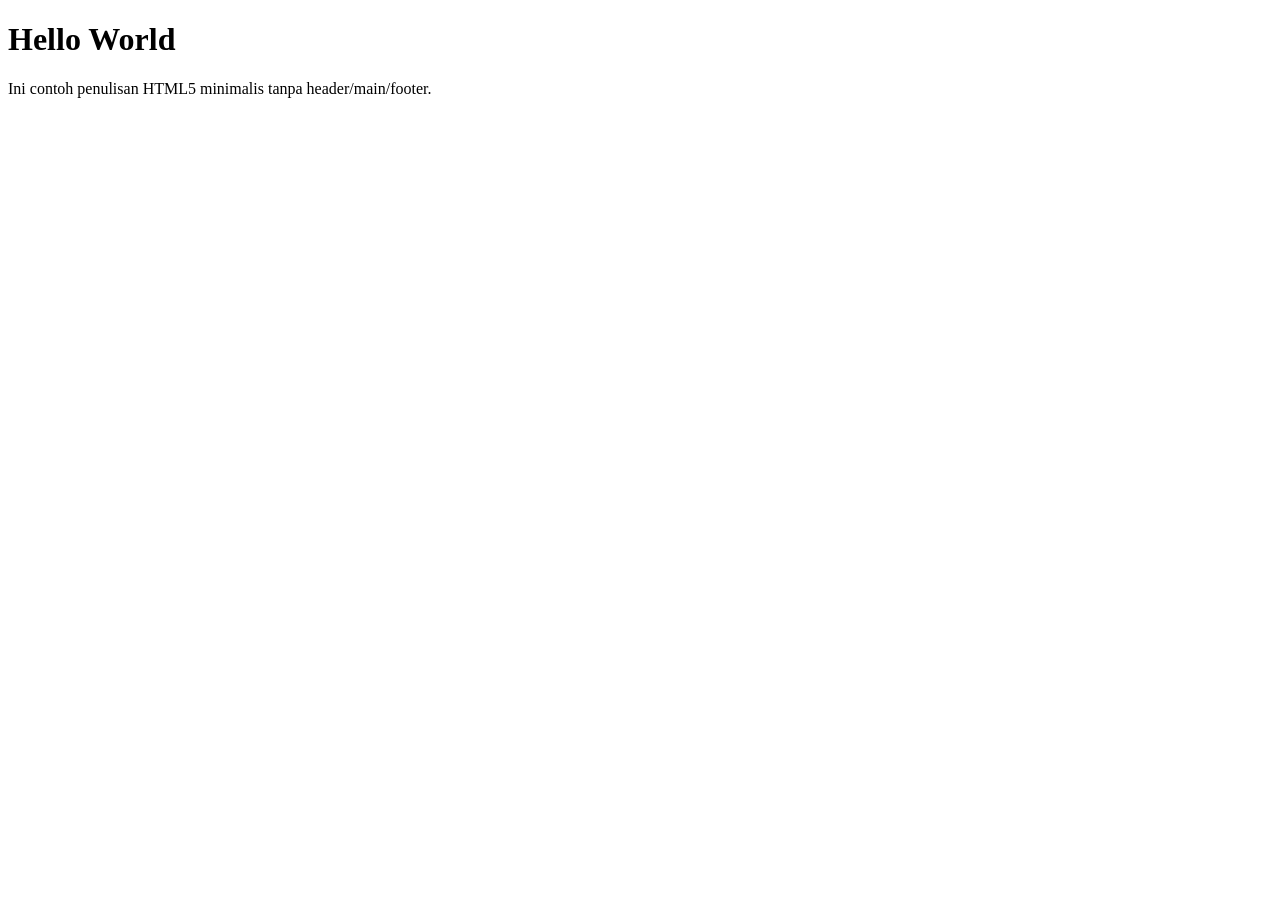
<file: index.html>
<!DOCTYPE html>
<html lang="id">
<head>
  <meta charset="UTF-8">
  <title> Dasar HTML5</title>
</head>
<body>
  <h1>Hello World</h1>
  <p>Ini contoh penulisan HTML5 minimalis tanpa header/main/footer.</p>
</body>
</html>
</file>
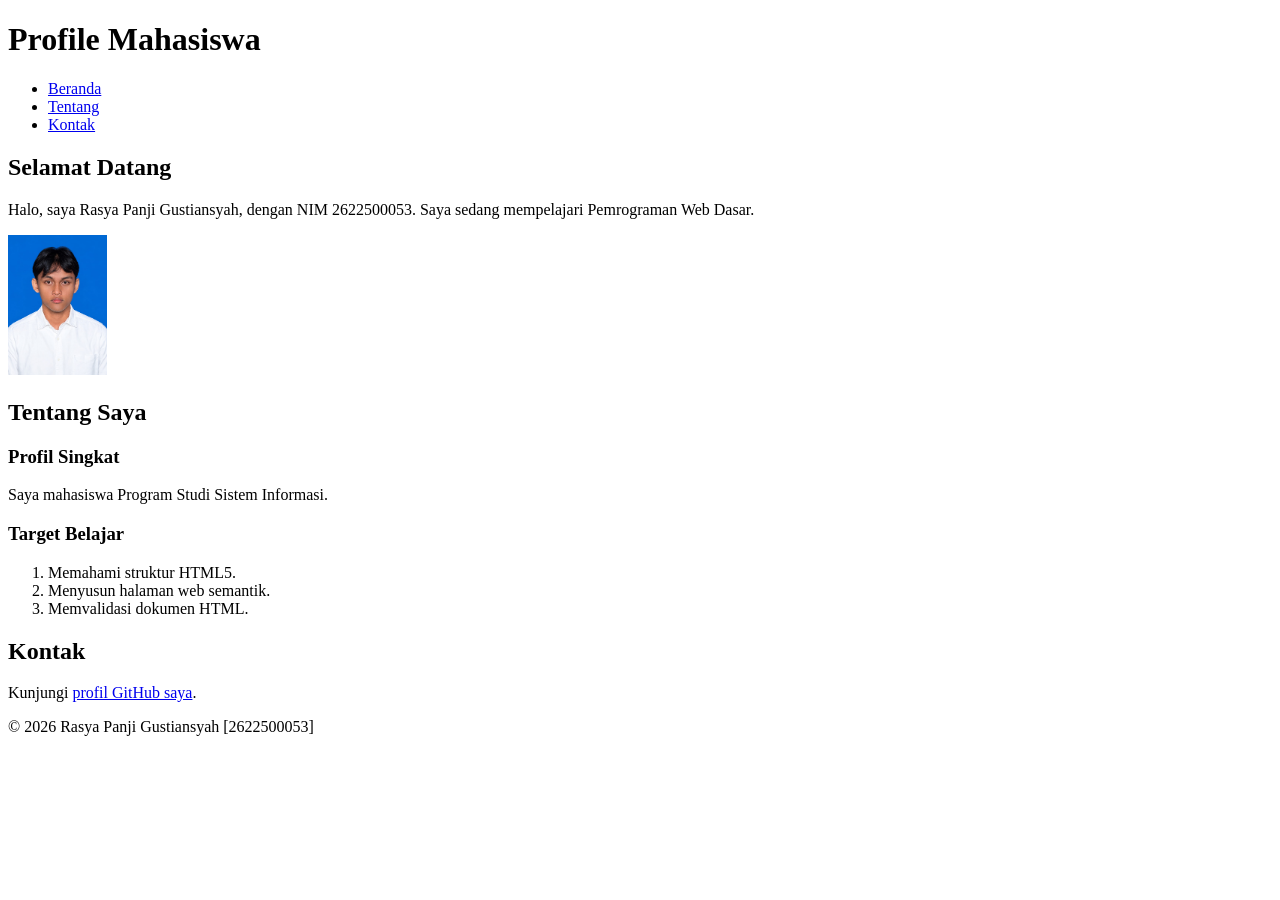
<file: pertemuan-02/index.html>
<!DOCTYPE html>
<html lang="id">
<head>
    <meta charset="UTF-8">
    <meta name="viewport" content="width=device-width, initial-scale=1.0">
    <title>Profile Mahasiswa</title>
</head>
<body>
    <header>
        <h1>Profile Mahasiswa</h1>
        <nav>
            <ul>
                <li><a href="#home">Beranda</a></li>
                <li><a href="#about">Tentang</a></li>
                <li><a href="#contact">Kontak</a></li>
            </ul>
        </nav>
    </header>
    <main>
        <section id="home">
            <h2>Selamat Datang</h2>
            <p>Halo, saya Rasya Panji Gustiansyah, dengan NIM 2622500053. Saya sedang mempelajari Pemrograman Web Dasar.</p>
            <img src="img/foto-profil.jpg.jpeg" widht="100" height="140" alt="Foto profil Nama Mahasiswa">
        </section>

        <section id="about">
            <h2>Tentang Saya</h2>
            <article>
                <h3>Profil Singkat</h3>
                <p>Saya mahasiswa Program Studi Sistem Informasi.</p>

                <h3>Target Belajar</h3>
                <ol>
                    <li>Memahami struktur HTML5.</li>
                    <li>Menyusun halaman web semantik.</li>
                    <li>Memvalidasi dokumen HTML.</li>
                </ol>
            </article>
        </section>

        <section id="contact">
            <h2>Kontak</h2>
            <p>Kunjungi <a href="https://github.com/053RasyaPanji">profil GitHub saya</a>.</p>
        </section>
    </main>

    <footer>
        <p>&copy; 2026 Rasya Panji Gustiansyah [2622500053]</p>
    </footer>
</body>
</html>
</file>
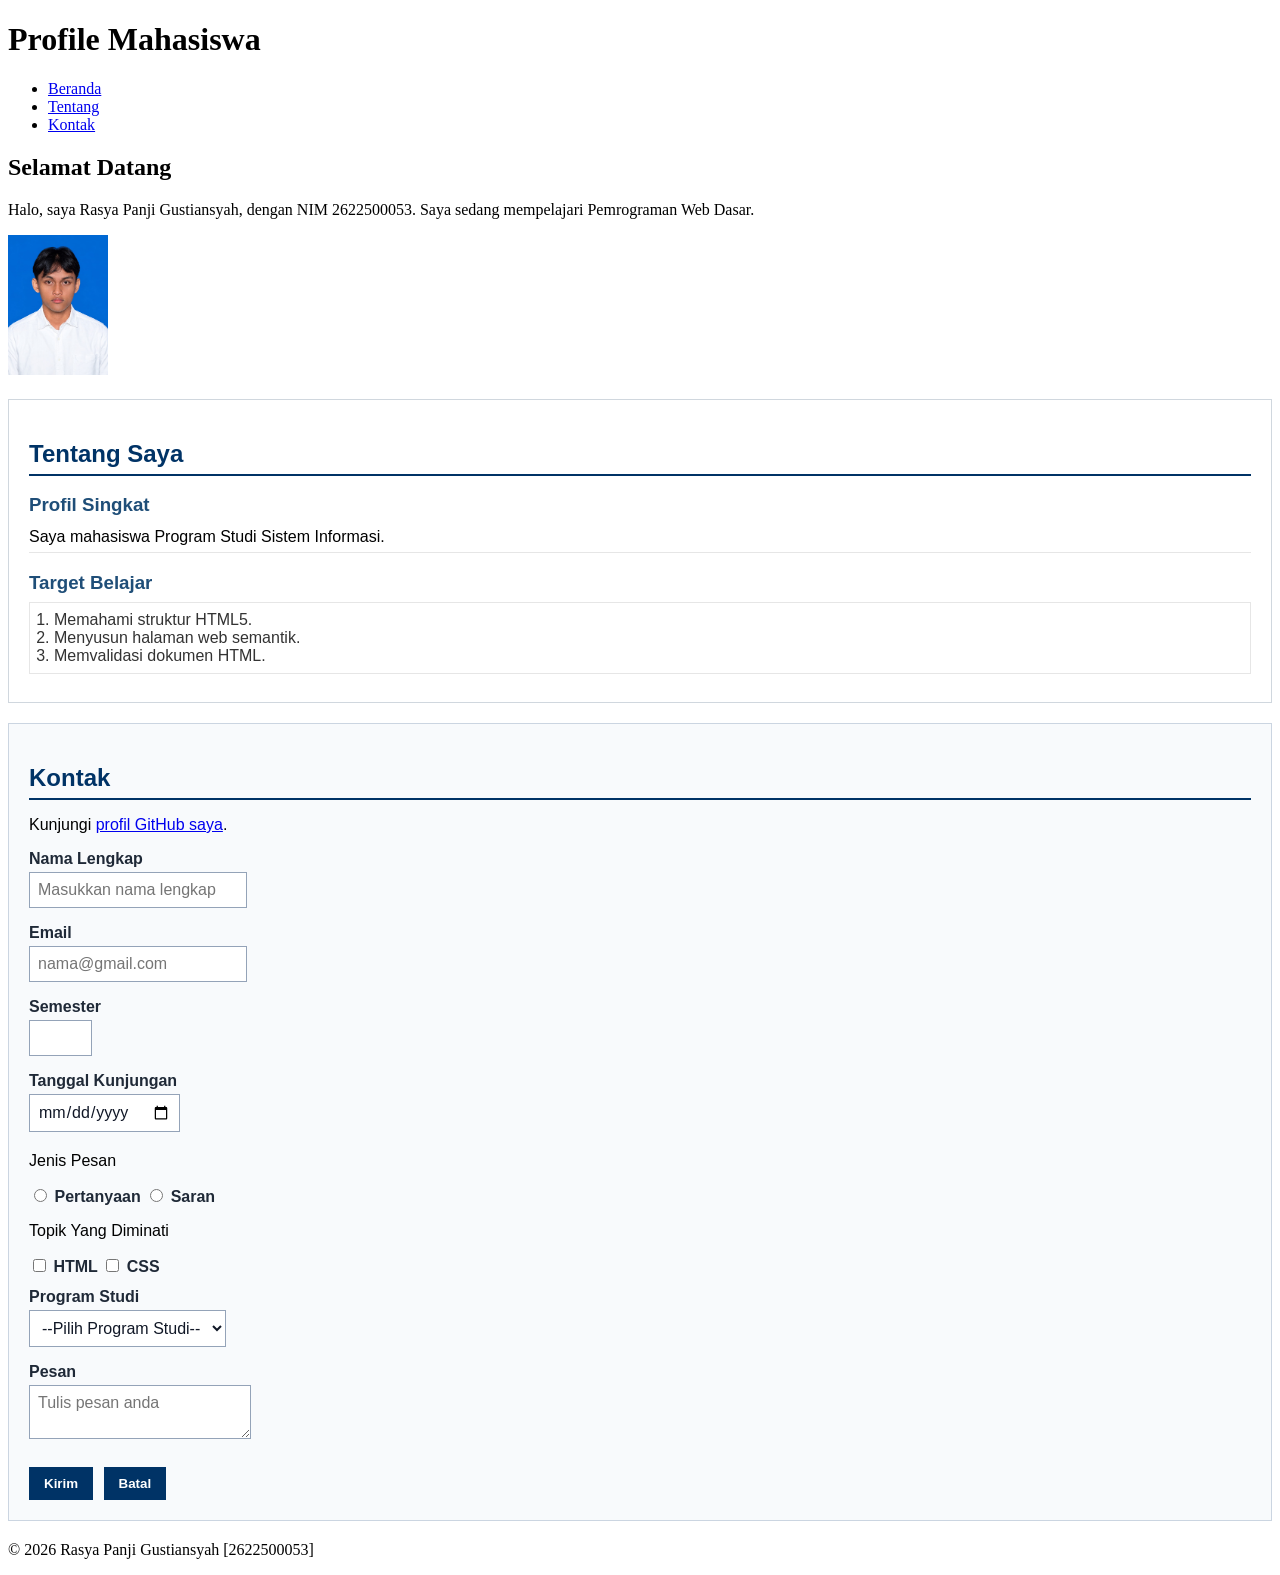
<file: pertemuan-03/index.html>
<!DOCTYPE html>
<html lang="id">
<head>
    <meta charset="UTF-8">
    <meta name="viewport" content="width=device-width, initial-scale=1.0">
    <title>Profile Mahasiswa</title>
    <style>
        #about {
            background-color: #ffffff;
            border: 1px solid #d0d7de;
            padding: 20px;
            margin: 20px 0;
            font-family: Arial, sans-serif;
        }
        #about h2 {
            color: #003366;
            border-bottom: 2px solid #003366;
            padding-bottom: 6px;
            margin-bottom: 16px;
        }
        #about h3 {
            color: #1f4e78;
            margin-bottom: 6px;
        }
        #about p {
            margin: 6px 0;
            padding: 6px 0;
            border-bottom: 1px solid #e6e6e6;
        }
        #about ol {
            color: #333333;
            margin: 8px 0;
            padding: 8px 24px;
            border: 1px solid #e6e6e6;
        }
        #contact {
            background-color: #f8fafc;
            border: 1px solid #cbd5e1;
            padding: 20px;
            margin: 20px 0;
            font-family: Arial, sans-serif;
        }
        #contact h2 {
            color: #003366;
            border-bottom: 2px solid #003366;
            padding-bottom: 6px;
            margin-bottom: 16px;
        }
        .form-group {
            margin: 12px 0;
        }
        #contact label {
            color: #1f2937;
            font-weight: bold;
        }
        .input-form {
            background-color: #ffffff;
            color: #111827;
            font-family: Arial, sans-serif;
            font-size: 16px;
            padding: 8px;
            margin: 4px 0;
            border: 1px solid #94a3b8;
        }
        #contact button {
            background-color: #003366;
            color: #ffffff;
            font-weight: bold;
            padding: 8px 14px;
            margin: 8px 6px 0 0;
            border: 1px solid #003366;
        }
    </style>
</head>
<body>
    <header>
        <h1>Profile Mahasiswa</h1>
        <nav>
            <ul>
                <li><a href="#home">Beranda</a></li>
                <li><a href="#about">Tentang</a></li>
                <li><a href="#contact">Kontak</a></li>
            </ul>
        </nav>
    </header>
    <main>
        <section id="home">
            <h2>Selamat Datang</h2>
            <p>Halo, saya Rasya Panji Gustiansyah, dengan NIM 2622500053. Saya sedang mempelajari Pemrograman Web Dasar.</p>
            <img src="img/foto-profil.jpg.jpeg" width="100" height="140" alt="Foto profil Nama Mahasiswa">
        </section>

        <section id="about">
            <h2>Tentang Saya</h2>
            <article>
                <h3>Profil Singkat</h3>
                <p>Saya mahasiswa Program Studi Sistem Informasi.</p>

                <h3>Target Belajar</h3>
                <ol>
                    <li>Memahami struktur HTML5.</li>
                    <li>Menyusun halaman web semantik.</li>
                    <li>Memvalidasi dokumen HTML.</li>
                </ol>
            </article>
        </section>

        <section id="contact">
            <h2>Kontak</h2>
            <p>Kunjungi <a href="https://github.com/053RasyaPanji">profil GitHub saya</a>.</p>
            <form action="index.html" method="post">
                <div class="form.group">
                    <label for="nama">Nama Lengkap</label><br>
                    <input class="input-form"
                           type="text"
                           id="nama"
                           name="nama"
                           placeholder="Masukkan nama lengkap"
                           minlength="3"
                           maxlength="50"
                           required>
                </div>

                <div class="form-group">
                    <label for="email">Email</label><br>
                    <input class="input-form"
                           type="email"
                           id="email"
                           name="email"
                           placeholder="nama@gmail.com"
                           required>
                </div>

                <div class="form-group">
                    <label for="semester">Semester</label><br>
                    <input class="input-form"
                           type="number"
                           id="semester"
                           name="semester"
                           min="1"
                           max="14"
                           required>
                </div>

                <div class="form-group">
                    <label for="tanggal">Tanggal Kunjungan</label><br>
                    <input class="input-form"
                           type="date"
                           id="tanggal"
                           name="tanggal"
                           required>
                </div>

                <div class="form-group">
                    <p>Jenis Pesan</p>
                    <input type="radio" id="pertanyaan" name="jenis_pesan"
                           value="pertanyaan" required>
                    <label for="pertanyaan">Pertanyaan</label>
                    <input type="radio" id="saran" name="jenis_pesan"
                           value="saran">
                    <label for="saran">Saran</label>
                </div>

                <div class="form-group">
                    <p>Topik Yang Diminati</p>
                    <input type="checkbox" id="minat-html" name="minat" value="HTML">
                    <label for="minat-html">HTML</label>
                    <input type="checkbox" id="minat-css" name="minat" value="CSS">
                    <label for="minat-css">CSS</label>
                </div>

                <div class="form-group">
                    <label for="prodi">Program Studi</label><br>
                    <select class="input-form" id="prodi" name="prodi" required>
                        <option value="">--Pilih Program Studi--</option>
                        <option value="SI">Sistem Informsi</option>
                        <option value="TI">Teknik Informatika</option>
                    </select>
                </div>

                <div class="form-group">
                    <label for="pesan">Pesan</label><br>
                    <textarea class="input-form"
                              id="pesan"
                              name="pesan"
                              maxlength="400"
                              placeholder="Tulis pesan anda"
                              required></textarea>
                </div>
                <button type="submit">Kirim</button>
                <button type="reset">Batal</button>
            </form>
        </section>
    </main>

    <footer>
        <p>&copy; 2026 Rasya Panji Gustiansyah [2622500053]</p>
    </footer>
</body>
</html>
</file>
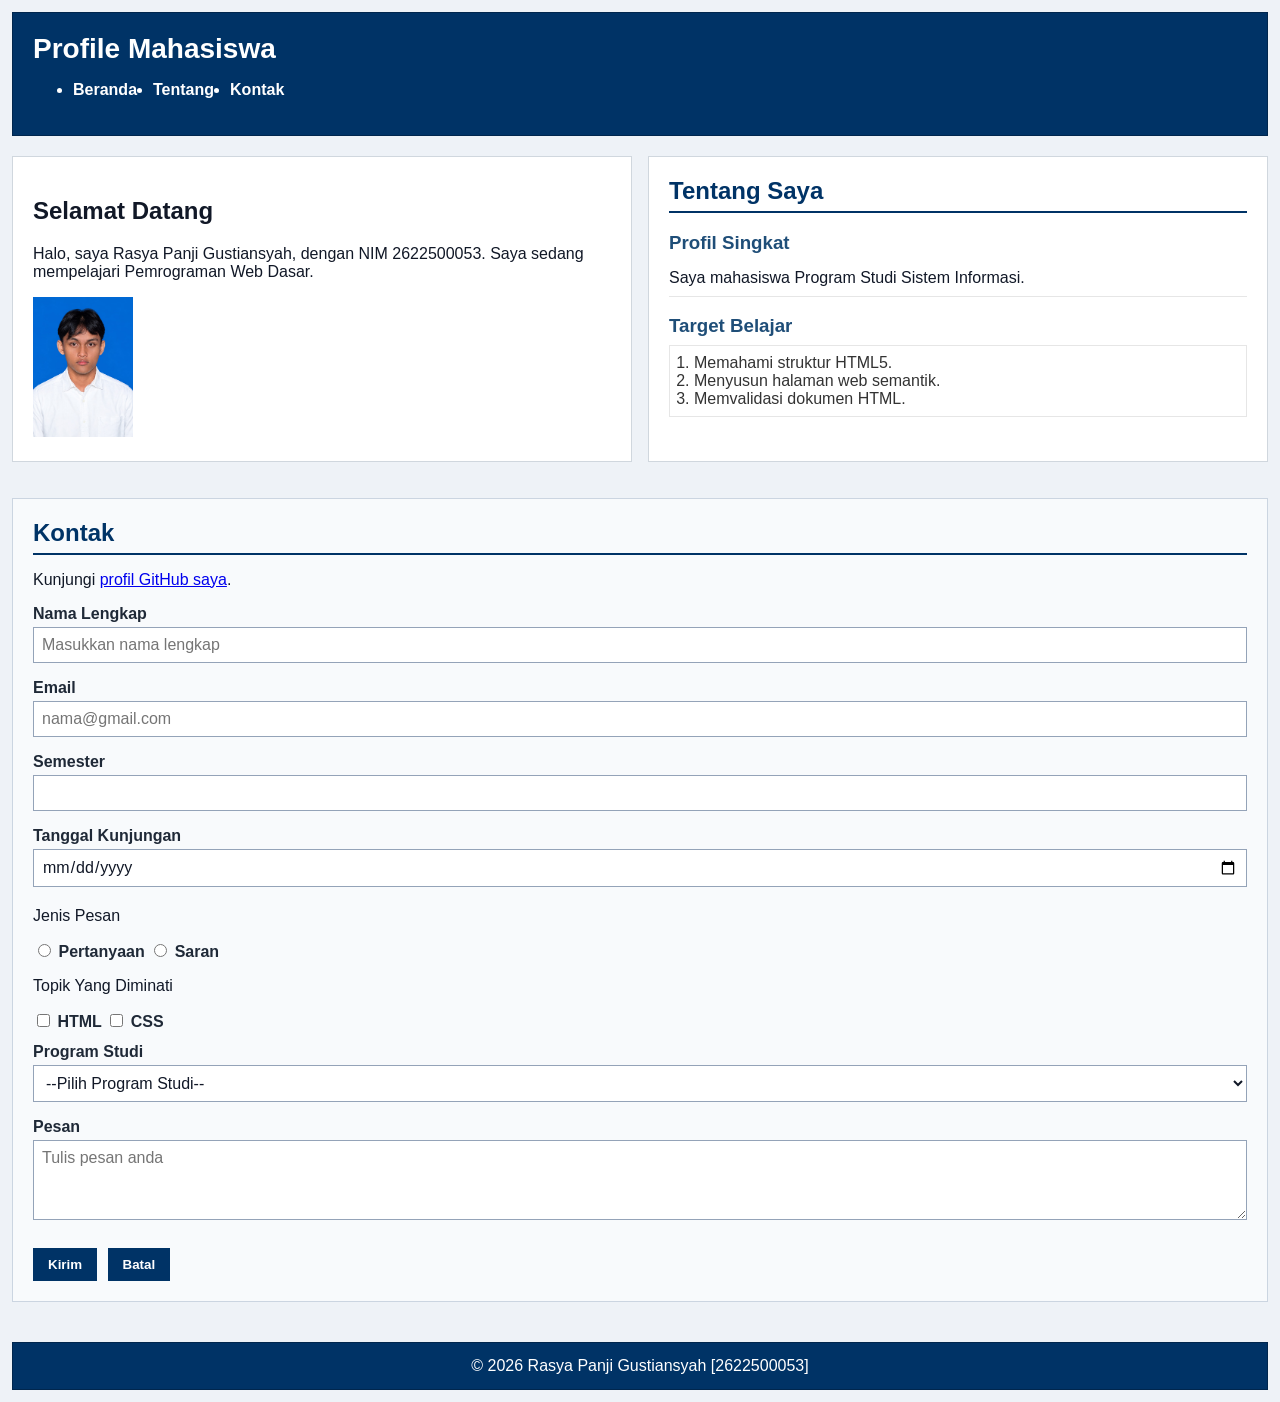
<file: pertemuan-04/index.html>
<!DOCTYPE html>
<html lang="id">
<head>
    <meta charset="UTF-8">
    <meta name="viewport" content="width=device-width, initial-scale=1.0">
    <title>Profile Mahasiswa</title>
    <link rel="stylesheet" href="style.css">
</head>
<body>
    <header>
        <h1>Profile Mahasiswa</h1>
        <nav>
            <ul>
                <li><a href="#home">Beranda</a></li>
                <li><a href="#about">Tentang</a></li>
                <li><a href="#contact">Kontak</a></li>
            </ul>
        </nav>
    </header>
    <main>
        <section id="home">
            <h2>Selamat Datang</h2>
            <p>Halo, saya Rasya Panji Gustiansyah, dengan NIM 2622500053. Saya sedang mempelajari Pemrograman Web Dasar.</p>
            <img src="img/foto-profil.jpg.jpeg" width="100" height="140" alt="Foto profil Nama Mahasiswa">
        </section>

        <section id="about">
            <h2>Tentang Saya</h2>
            <article>
                <h3>Profil Singkat</h3>
                <p>Saya mahasiswa Program Studi Sistem Informasi.</p>

                <h3>Target Belajar</h3>
                <ol>
                    <li>Memahami struktur HTML5.</li>
                    <li>Menyusun halaman web semantik.</li>
                    <li>Memvalidasi dokumen HTML.</li>
                </ol>
            </article>
        </section>

        <section id="contact">
            <h2>Kontak</h2>
            <p>Kunjungi <a href="https://github.com/053RasyaPanji">profil GitHub saya</a>.</p>
            <form action="index.html" method="post">
                <div class="form.group">
                    <label for="nama">Nama Lengkap</label><br>
                    <input class="input-form"
                           type="text"
                           id="nama"
                           name="nama"
                           placeholder="Masukkan nama lengkap"
                           minlength="3"
                           maxlength="50"
                           required>
                </div>

                <div class="form-group">
                    <label for="email">Email</label><br>
                    <input class="input-form"
                           type="email"
                           id="email"
                           name="email"
                           placeholder="nama@gmail.com"
                           required>
                </div>

                <div class="form-group">
                    <label for="semester">Semester</label><br>
                    <input class="input-form"
                           type="number"
                           id="semester"
                           name="semester"
                           min="1"
                           max="14"
                           required>
                </div>

                <div class="form-group">
                    <label for="tanggal">Tanggal Kunjungan</label><br>
                    <input class="input-form"
                           type="date"
                           id="tanggal"
                           name="tanggal"
                           required>
                </div>

                <div class="form-group">
                    <p>Jenis Pesan</p>
                    <input type="radio" id="pertanyaan" name="jenis_pesan"
                           value="pertanyaan" required>
                    <label for="pertanyaan">Pertanyaan</label>
                    <input type="radio" id="saran" name="jenis_pesan"
                           value="saran">
                    <label for="saran">Saran</label>
                </div>

                <div class="form-group">
                    <p>Topik Yang Diminati</p>
                    <input type="checkbox" id="minat-html" name="minat" value="HTML">
                    <label for="minat-html">HTML</label>
                    <input type="checkbox" id="minat-css" name="minat" value="CSS">
                    <label for="minat-css">CSS</label>
                </div>

                <div class="form-group">
                    <label for="prodi">Program Studi</label><br>
                    <select class="input-form" id="prodi" name="prodi" required>
                        <option value="">--Pilih Program Studi--</option>
                        <option value="SI">Sistem Informsi</option>
                        <option value="TI">Teknik Informatika</option>
                    </select>
                </div>

                <div class="form-group">
                    <label for="pesan">Pesan</label><br>
                    <textarea class="input-form"
                              id="pesan"
                              name="pesan"
                              maxlength="400"
                              placeholder="Tulis pesan anda"
                              required></textarea>
                </div>
                <button type="submit">Kirim</button>
                <button type="reset">Batal</button>
            </form>
        </section>
    </main>

    <footer>
        <p>&copy; 2026 Rasya Panji Gustiansyah [2622500053]</p>
    </footer>
</body>
</html>
</file>
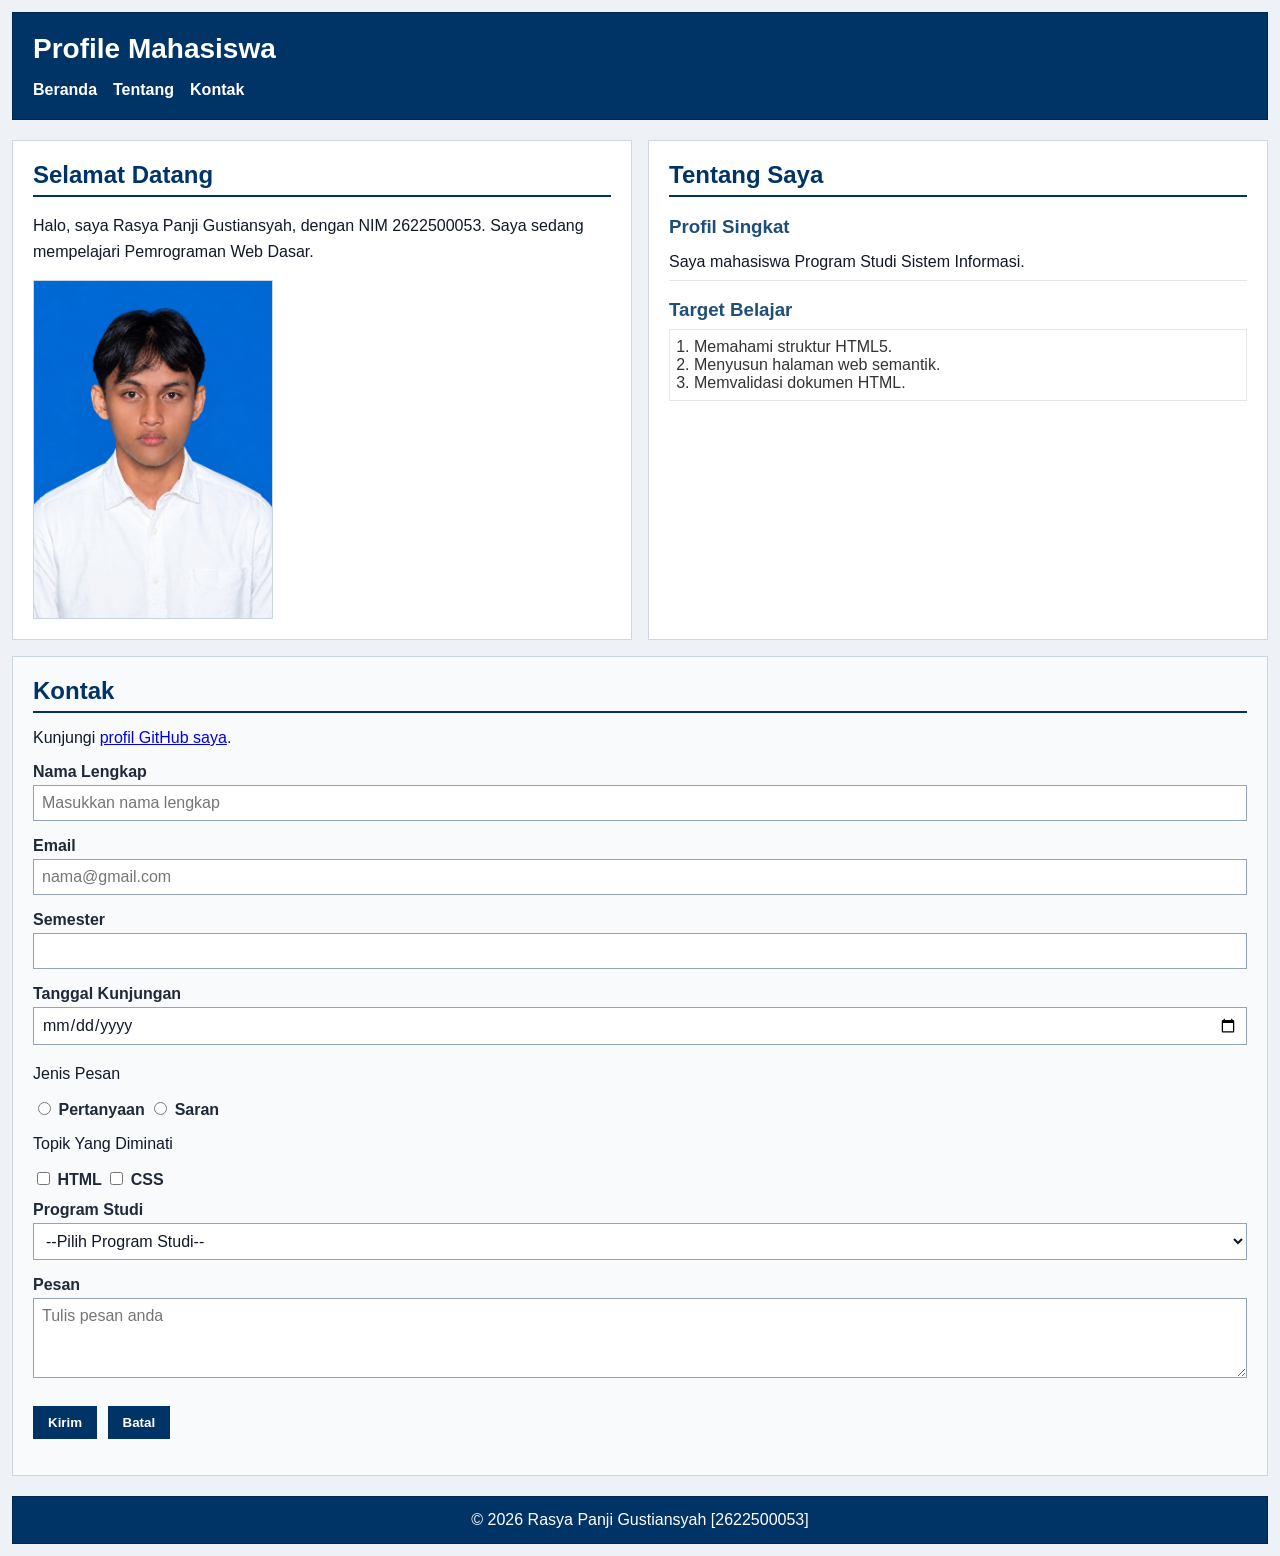
<file: pertemuan-05/index.html>
<!DOCTYPE html>
<html lang="id">

<head>
    <meta charset="UTF-8">
    <meta name="viewport" content="width=device-width, initial-scale=1.0">
    <title>Profile Mahasiswa</title>
    <link rel="stylesheet" href="style.css">
</head>

<body>
    <header>
        <div class="header-top">
            <h1>Profile Mahasiswa</h1>

            <button class="nav-toggle" id="navToggle" type="button" aria-label="Buka navigasi" aria-controls="navMenu"
                aria-expanded="false"> &#9776;
            </button>
        </div>

        <nav>
            <ul id="navMenu"> 
                <li><a href="#home">Beranda</a></li>
                <li><a href="#about">Tentang</a></li>
                <li><a href="#contact">Kontak</a></li>
            </ul>
        </nav>
    </header>
    <main>
        <section id="home">
            <h2>Selamat Datang</h2>
            <p>Halo, saya Rasya Panji Gustiansyah, dengan NIM 2622500053. Saya sedang mempelajari Pemrograman Web Dasar.
            </p>
            <img src="img/foto-profil.jpg.jpeg" width="100" height="140" alt="Foto profil Nama Mahasiswa">
        </section>

        <section id="about">
            <h2>Tentang Saya</h2>
            <article>
                <h3>Profil Singkat</h3>
                <p>Saya mahasiswa Program Studi Sistem Informasi.</p>

                <h3>Target Belajar</h3>
                <ol>
                    <li>Memahami struktur HTML5.</li>
                    <li>Menyusun halaman web semantik.</li>
                    <li>Memvalidasi dokumen HTML.</li>
                </ol>
            </article>
        </section>

        <section id="contact">
            <h2>Kontak</h2>
            <p>Kunjungi <a href="https://github.com/053RasyaPanji">profil GitHub saya</a>.</p>
            <form action="index.html" method="post">
                <div class="form.group">
                    <label for="nama">Nama Lengkap</label><br>
                    <input class="input-form" type="text" id="nama" name="nama" placeholder="Masukkan nama lengkap"
                        minlength="3" maxlength="50" required>
                </div>

                <div class="form-group">
                    <label for="email">Email</label><br>
                    <input class="input-form" type="email" id="email" name="email" placeholder="nama@gmail.com"
                        required>
                </div>

                <div class="form-group">
                    <label for="semester">Semester</label><br>
                    <input class="input-form" type="number" id="semester" name="semester" min="1" max="14" required>
                </div>

                <div class="form-group">
                    <label for="tanggal">Tanggal Kunjungan</label><br>
                    <input class="input-form" type="date" id="tanggal" name="tanggal" required>
                </div>

                <div class="form-group">
                    <p>Jenis Pesan</p>
                    <input type="radio" id="pertanyaan" name="jenis_pesan" value="pertanyaan" required>
                    <label for="pertanyaan">Pertanyaan</label>
                    <input type="radio" id="saran" name="jenis_pesan" value="saran">
                    <label for="saran">Saran</label>
                </div>

                <div class="form-group">
                    <p>Topik Yang Diminati</p>
                    <input type="checkbox" id="minat-html" name="minat" value="HTML">
                    <label for="minat-html">HTML</label>
                    <input type="checkbox" id="minat-css" name="minat" value="CSS">
                    <label for="minat-css">CSS</label>
                </div>

                <div class="form-group">
                    <label for="prodi">Program Studi</label><br>
                    <select class="input-form" id="prodi" name="prodi" required>
                        <option value="">--Pilih Program Studi--</option>
                        <option value="SI">Sistem Informsi</option>
                        <option value="TI">Teknik Informatika</option>
                    </select>
                </div>

                <div class="form-group">
                    <label for="pesan">Pesan</label><br>
                    <textarea class="input-form" id="pesan" name="pesan" maxlength="400" placeholder="Tulis pesan anda"
                        required></textarea>
                </div>
                <button type="submit">Kirim</button>
                <button type="reset">Batal</button>
                <p id="formFeedback"></p> 
            </form>
        </section>
    </main>

    <footer>
        <p>&copy; 2026 Rasya Panji Gustiansyah [2622500053]</p>
    </footer>
    <script src="script.js"></script>
</body>

</html>
</file>
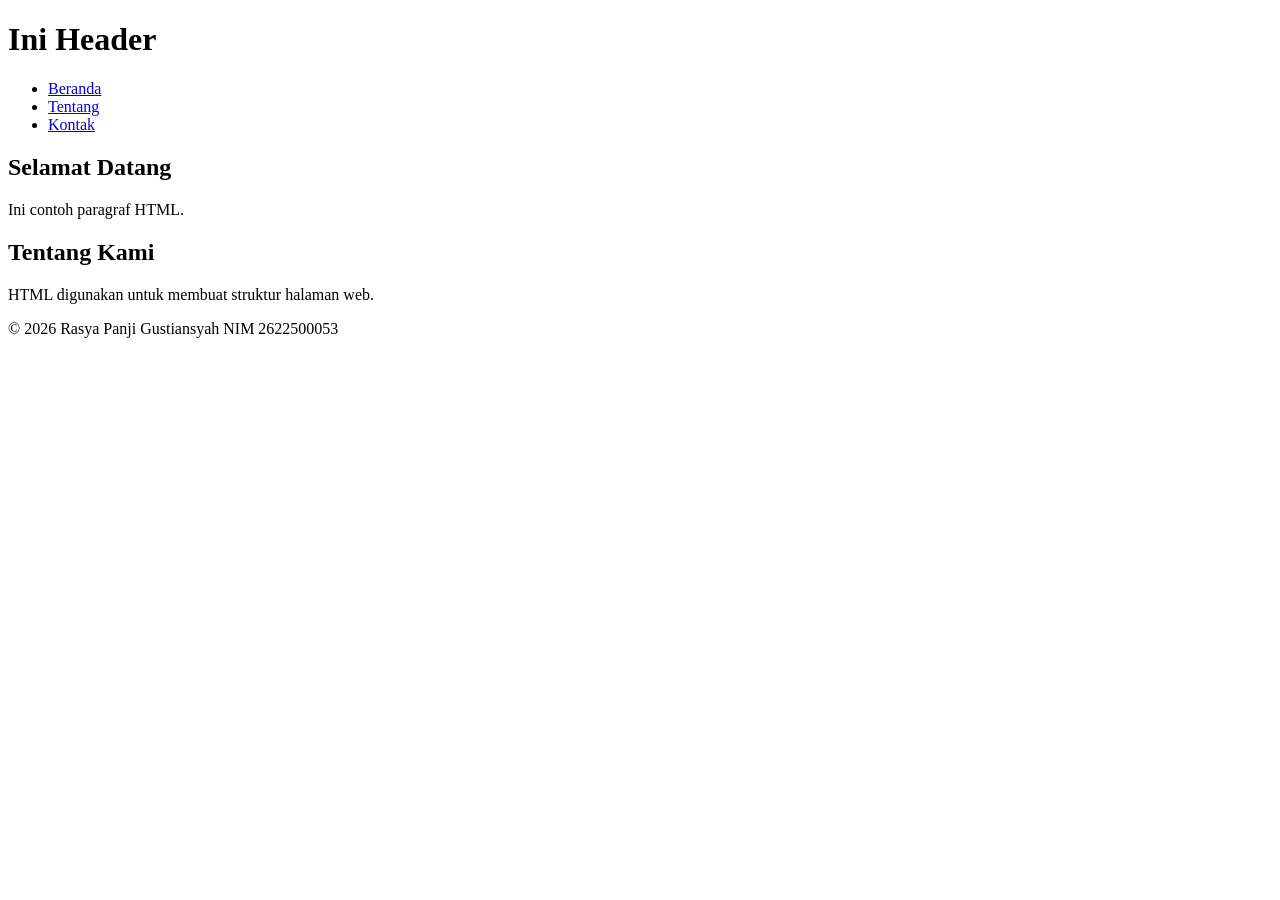
<file: pertemuan-02/emmet.html>
<!DOCTYPE html>
<html lang="id">
<head>
    <meta charset="UTF-8">
    <meta name="viewport" content="width=device-width, initial-scale=1.0">
    <title>Judul Halaman</title>
</head>
<body>
    <header>
        <h1> Ini Header </h1>
        <nav>
            <ul>
                <li><a href="#home">Beranda</a></li>
                <li><a href="#about">Tentang</a></li>
                <li><a href="#contact">Kontak</a></li>
            </ul>
        </nav>
    </header>
    <main>
        <section id="home">
            <h2>Selamat Datang</h2>
            <p>Ini contoh paragraf HTML.</p>
        </section>

        <section id="about">
            <h2>Tentang Kami</h2>
            <p>HTML digunakan untuk membuat struktur halaman web.</p>
        </section>
    </main>
    <footer>
        <p>&copy; 2026 Rasya Panji Gustiansyah NIM 2622500053</p>
    </footer>
    
</body>
</html>
</file>
<file: pertemuan-04/style.css>
* {
     box-sizing: border-box;
 }

 body {
     margin: 0;
     padding: 12px;
     font-family: Arial, sans-serif;
     color: #111827;
     background-color: #eef2f7;
 }

 /*Header*/
 header {
     background-color: #003366;
     color: #ffffff;
     padding: 20px;
     margin-bottom: 20px;
     border: 1px solid #00264d;
 }

 header h1 {
     margin: 0 0 16px;
     font-size: 28px;
 }

 nav ul {
     display: flex;
     flex-direction: column;
     justify-content: flex-start;
     gap: 8px;
 }

 nav a {
     color: #ffffff;
     font-weight: bold;
     text-decoration: none;
 }

 main {
     display: grid;
     grid-template-columns: 1fr;
     gap: 16px;
 }

 section {
     width: 100%;
 }

 #home {
     background-color: #ffffff;
     border: 1px solid #d0d7de;
     padding: 20px;
     margin: 0;

     #home h2 {
         color: #003366;
         border-bottom: 2px solid #003366;
         padding-bottom: 6px;
         margin-top: 0;
         margin-bottom: 16px;
     }

     #home p {
         line-height: 1.6px;
         margin: 0 0 26px;
     }

     #home img {
         display: block;
         width: 240px;
         max-width: 100%;
         height: auto;
         border: 1px solid #cbd5e1;
     }
 }

 #about {
     background-color: #ffffff;
     border: 1px solid #d0d7de;
     padding: 20px;
     margin: 0;
     font-family: Arial, sans-serif;
 }

 #about h2 {
     color: #003366;
     border-bottom: 2px solid #003366;
     padding-bottom: 6px;
     margin-top: 0;
     margin-bottom: 16px;
 }

 #about h3 {
     color: #1f4e78;
     margin-bottom: 6px;
 }

 #about p {
     line-height: 1.5;
     margin: 6px 0;
     padding: 6px 0;
     border-bottom: 1px solid #e6e6e6;
 }

 #about ol {
     color: #333333;
     margin: 8px 0;
     padding: 8px 24px;
     border: 1px solid #e6e6e6;
 }

 #contact {
     background-color: #f8fafc;
     border: 1px solid #cbd5e1;
     padding: 20px;
     margin: 0;
     margin: 20px 0;
     font-family: Arial, sans-serif;
     grid-column: 1 / -1;
 }

 #contact h2 {
     color: #003366;
     border-bottom: 2px solid #003366;
     padding-bottom: 6px;
     margin-top: 0;
     margin-bottom: 16px;
 }

 .form-group {
     margin: 12px 0;
 }

 #contact label {
     color: #1f2937;
     font-weight: bold;
 }

 .input-form {
     background-color: #ffffff;
     color: #111827;
     font-family: Arial, sans-serif;
     font-size: 16px;
     padding: 8px;
     margin: 4px 0;
     border: 1px solid #94a3b8;
     width: 100%;
     max-width: 100%;
 }

 #contact textarea {
     min-height: 80px;
     resize: vertical;
 }

 #contact button {
     cursor: pointer;
     background-color: #003366;
     color: #ffffff;
     font-weight: bold;
     padding: 8px 14px;
     margin: 8px 6px 0 0;
     border: 1px solid #003366;
 }

 /*Footer*/
 footer {
     background-color: #003366;
     color: #ffffff;
     text-align: center;
     padding: 14px 20px;
     margin-top: 20px;
     border: 1px solid#00264d;
 }

 footer p {
     margin: 0;
 }

 @media (min-width: 768px) {

     /* aturan CSS untuk viewport dengan lebar minimal 768px */
     main {
         grid-template-columns: 1fr 1fr;
     }

     nav ul {
         flex-direction: row;
         justify-content: flex-start;
         align-items: center;
         gap: 16px;
     }

     #contact {
         grid-column: 1 / -1;
     }
 }
</file>
<file: pertemuan-05/style.css>
* {
    box-sizing: border-box;
}

body {
    margin: 0;
    padding: 12px;
    font-family: Arial, sans-serif;
    color: #111827;
    background-color: #eef2f7;
}

/* Header */
header {
    background-color: #003366;
    color: #ffffff;
    padding: 20px;
    margin-bottom: 20px;
    border: 1px solid #00264d;
}

header h1 {
    margin: 0;
    font-size: 28px;
}

.header-top {
    display: flex;
    justify-content: space-between;
    align-items: center;
}

#navMenu {
    display: none;
}

#navMenu.nav-open {
    display: flex;
    flex-direction: column;
    margin-top: 16px;
}

.nav-toggle {
    display: block;
    border: none;
    background: transparent;
    color: #ffffff;
    font-size: 1.8rem;
    line-height: 1;
    cursor: pointer;
}

/* Navigasi */
nav ul {
    display: flex;
    flex-direction: column;
    justify-content: flex-start;
    align-items: flex-start;
    gap: 12px;
    margin: 0;
    padding: 0;
    list-style: none;
}

nav a {
    color: #ffffff;
    font-weight: bold;
    text-decoration: none;
}

/* Layout utama */
main {
    display: grid;
    grid-template-columns: 1fr;
    gap: 16px;
}

section {
    width: 100%;
}

/* Bagian Home */
#home {
    background-color: #ffffff;
    border: 1px solid #d0d7de;
    padding: 20px;
    margin: 0;
}

#home h2 {
    color: #003366;
    border-bottom: 2px solid #003366;
    padding-bottom: 6px;
    margin-top: 0;
    margin-bottom: 16px;
}

#home p {
    line-height: 1.6;
    margin: 0 0 16px;
}

#home img {
    display: block;
    width: 240px;
    max-width: 100%;
    height: auto;
    border: 1px solid #cbd5e1;
}

/* Bagian Tentang */
#about {
    background-color: #ffffff;
    border: 1px solid #d0d7de;
    padding: 20px;
    margin: 0;
}

#about h2 {
    color: #003366;
    border-bottom: 2px solid #003366;
    padding-bottom: 6px;
    margin-top: 0;
    margin-bottom: 16px;
}

#about h3 {
    color: #1f4e78;
    margin-bottom: 6px;
}

#about p {
    margin: 6px 0;
    padding: 6px 0;
    border-bottom: 1px solid #e6e6e6;
    line-height: 1.5;
}

#about ol {
    color: #333333;
    margin: 8px 0;
    padding: 8px 24px;
    border: 1px solid #e6e6e6;
}

/* Bagian Kontak */
#contact {
    background-color: #f8fafc;
    border: 1px solid #cbd5e1;
    padding: 20px;
    margin: 0;
}

#contact h2 {
    color: #003366;
    border-bottom: 2px solid #003366;
    padding-bottom: 6px;
    margin-top: 0;
    margin-bottom: 16px;
}

.form-group {
    margin: 12px 0;
}

#contact label {
    color: #1f2937;
    font-weight: bold;
}

.input-form {
    width: 100%;
    max-width: 100%;
    background-color: #ffffff;
    color: #111827;
    font-family: Arial, sans-serif;
    font-size: 16px;
    padding: 8px;
    margin: 4px 0;
    border: 1px solid #94a3b8;
}

#contact textarea {
    min-height: 80px;
    resize: vertical;
}

#contact button {
    background-color: #003366;
    color: #ffffff;
    font-weight: bold;
    padding: 8px 14px;
    margin: 8px 6px 0 0;
    border: 1px solid #003366;
    cursor: pointer;
}

/* Footer */
footer {
    background-color: #003366;
    color: #ffffff;
    text-align: center;
    padding: 14px 20px;
    margin-top: 20px;
    border: 1px solid #00264d;
}

footer p {
    margin: 0;
}

.form-feedback-error {
    color: #c62828;
}

.form-feedback-success {
    color: #2e7d32;
}

/* Layout untuk viewport yang lebih lebar */
@media (min-width: 768px) {
    nav {
        margin-top: 16px;
    }

    nav ul {
        flex-direction: row;
        justify-content: flex-start;
        align-items: center;
        gap: 16px;
    }

    main {
        grid-template-columns: 1fr 1fr;
    }

    #contact {
        grid-column: 1 / -1;
    }

    #navMenu {
        display: flex;
        flex-direction: row;
    }

    .nav-toggle {
        display: none;
    }
}
</file>
